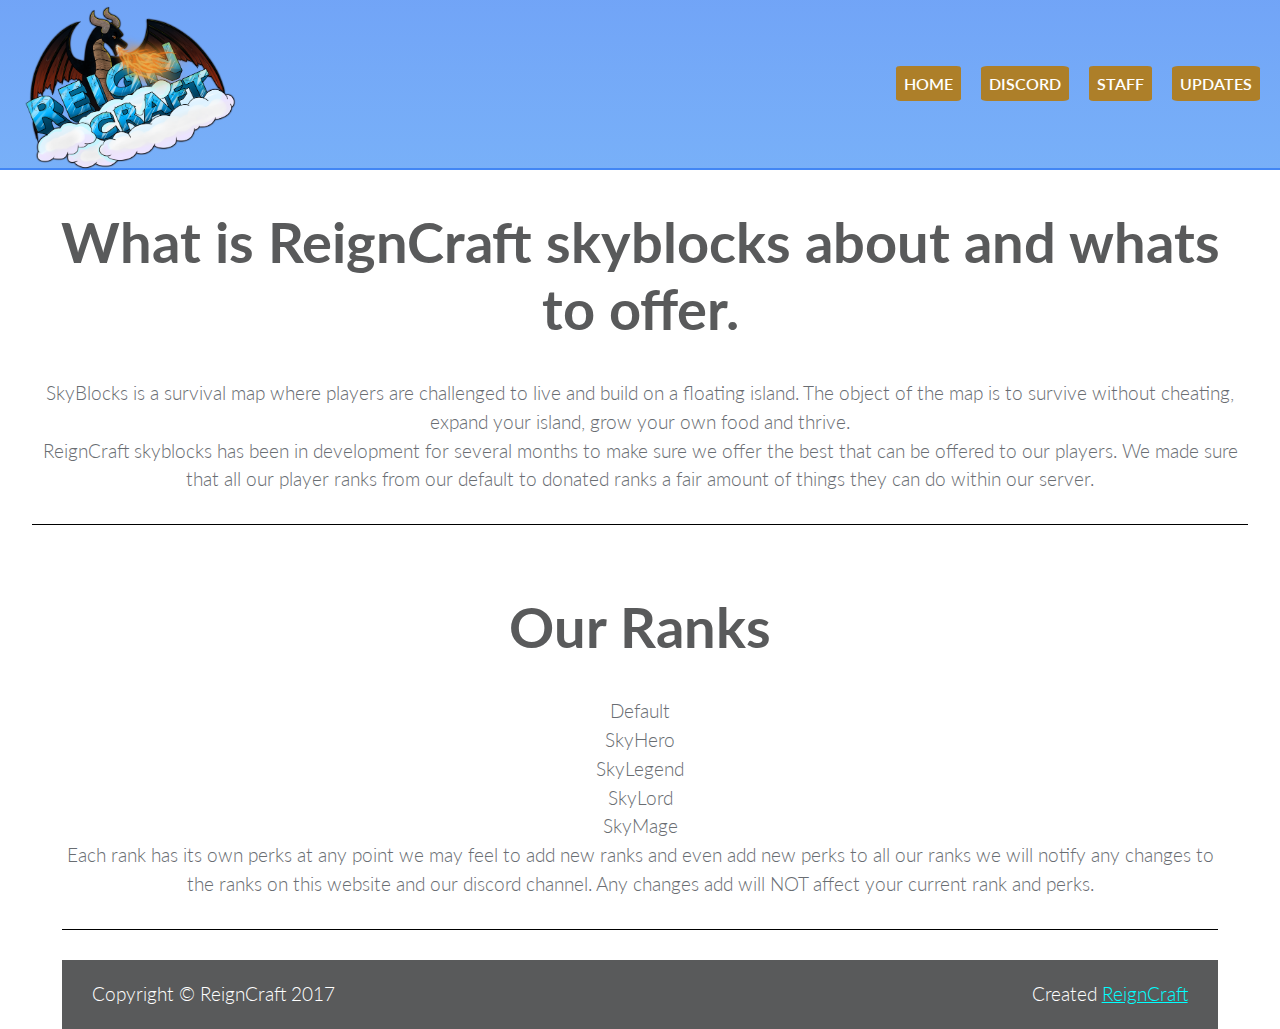
<file: about.html>
<!DOCTYPE html>
<html>
<head>
	<title>ReignCraft - About</title>
	<meta name="description" content="reigncraft staff.">
	<meta name="keywords" content="Reigncraft, Skyblocks, Minecraft Server, Minecraft, Fun, Play, Info, Website, Official">
	<meta name="viewport" content="width=device-width, initial-scale=1.0">
	<meta charset="utf-8">
	<link rel="stylesheet" href="css/stylesheet.css">
	<link rel='stylesheet' href='https://fonts.googleapis.com/css?family=Lato:100,300,regular,700,900' type='text/css'>
	<link rel="stylesheet" type="text/css" href="css/staff.css">
</head>
<body>
	<div class="container">
		<header>
			<div class="header">
				<div class="logo">
					<img src="img/logo.png" alt="MyServer logo"></a>
				</div>

				<ul class="nav">
					<li><a href="./index.html">Home</a></li>
	                                <li><a href="http://bit.ly/RC-DC">Discord</a></li>			
					<li><a href="./staff.html">Staff</a></li>
					<li><a href="./updates.html">Updates</a></li>
				</ul>
			</div>
		</header>

		<div class="main-content">
			<div class="about-staff">
				<div class="abt-epr">
					<h1 class="fade">What is ReignCraft skyblocks about and whats to offer.</h1>
					<p>SkyBlocks is a survival map where players are challenged to live and build on a floating island. The object of the map is to survive without cheating, expand your island, grow your own food and thrive.</p>
					<p>ReignCraft skyblocks has been in development for several months to make sure we offer the best that can be offered to our players. We made sure that all our player ranks from our default to donated ranks a fair amount of things they can do within our server.  </p>
				</div>
				
				<div class="prev-epr">
			</div>
		</div>

		<div class="main-content">
			<div class="about-staff">
				<div class="abt-epr">
					<h1 class="fade">Our Ranks</h1>
					<p>Default</p>
					<p>SkyHero</p>
					<p>SkyLegend</p>
					<p>SkyLord</p>
					<p>SkyMage</p>
					<p>Each rank has its own perks at any point we may feel to add new ranks and even add new perks to all our ranks we will notify any changes to the ranks on this website and our discord channel. Any changes add will NOT affect your current rank and perks.</p>

				</div>
				
				<div class="prev-epr">
			</div>
		</div>			
			
		<footer>
			<p>Copyright &copy; ReignCraft 2017</p>
			<!-- Remove this part below if you want! -->
			<p style="padding-right: 30px;">Created <a href="ReignCraft" target="_blank">ReignCraft</a></p>
		</footer>

	</div>

	<script src="https://code.jquery.com/jquery-1.11.2.min.js" type="text/javascript"></script>
	<script src="js/main.js" type="text/javascript"></script>
</body>
</html>
</file>
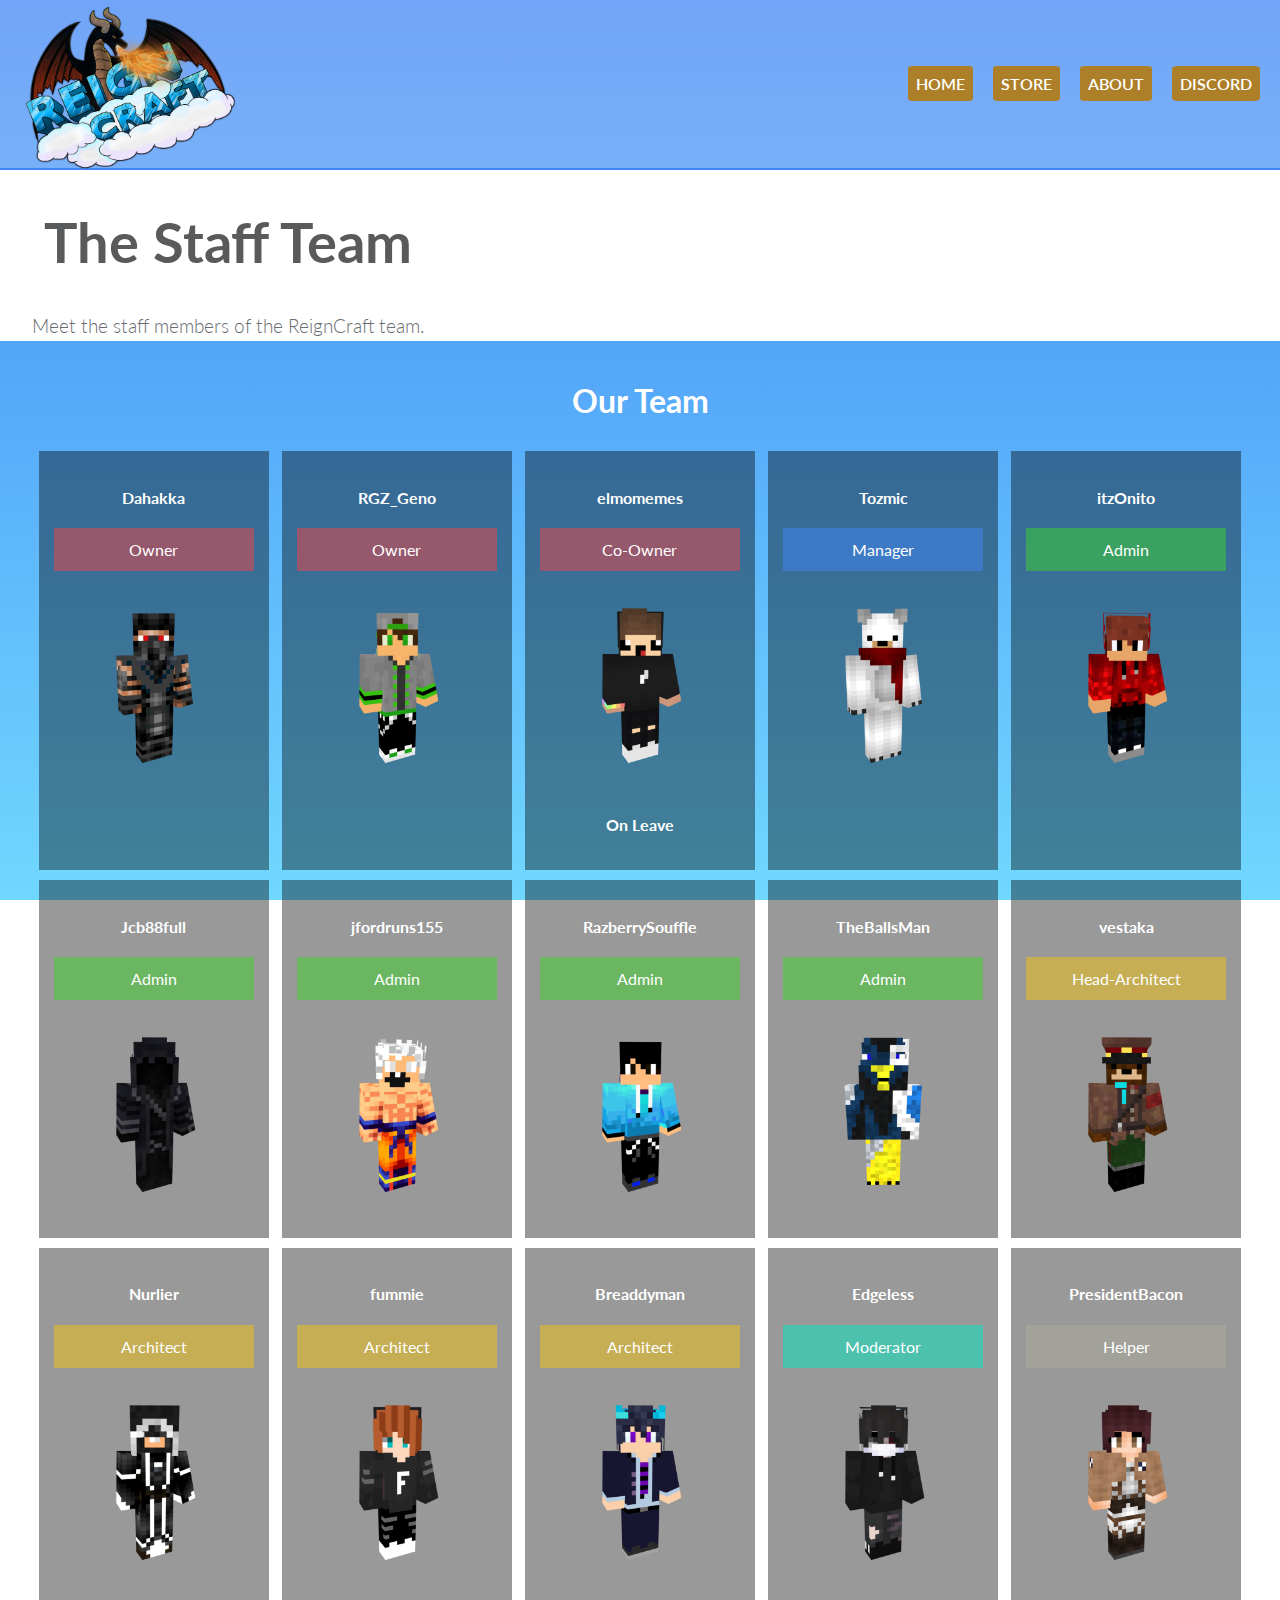
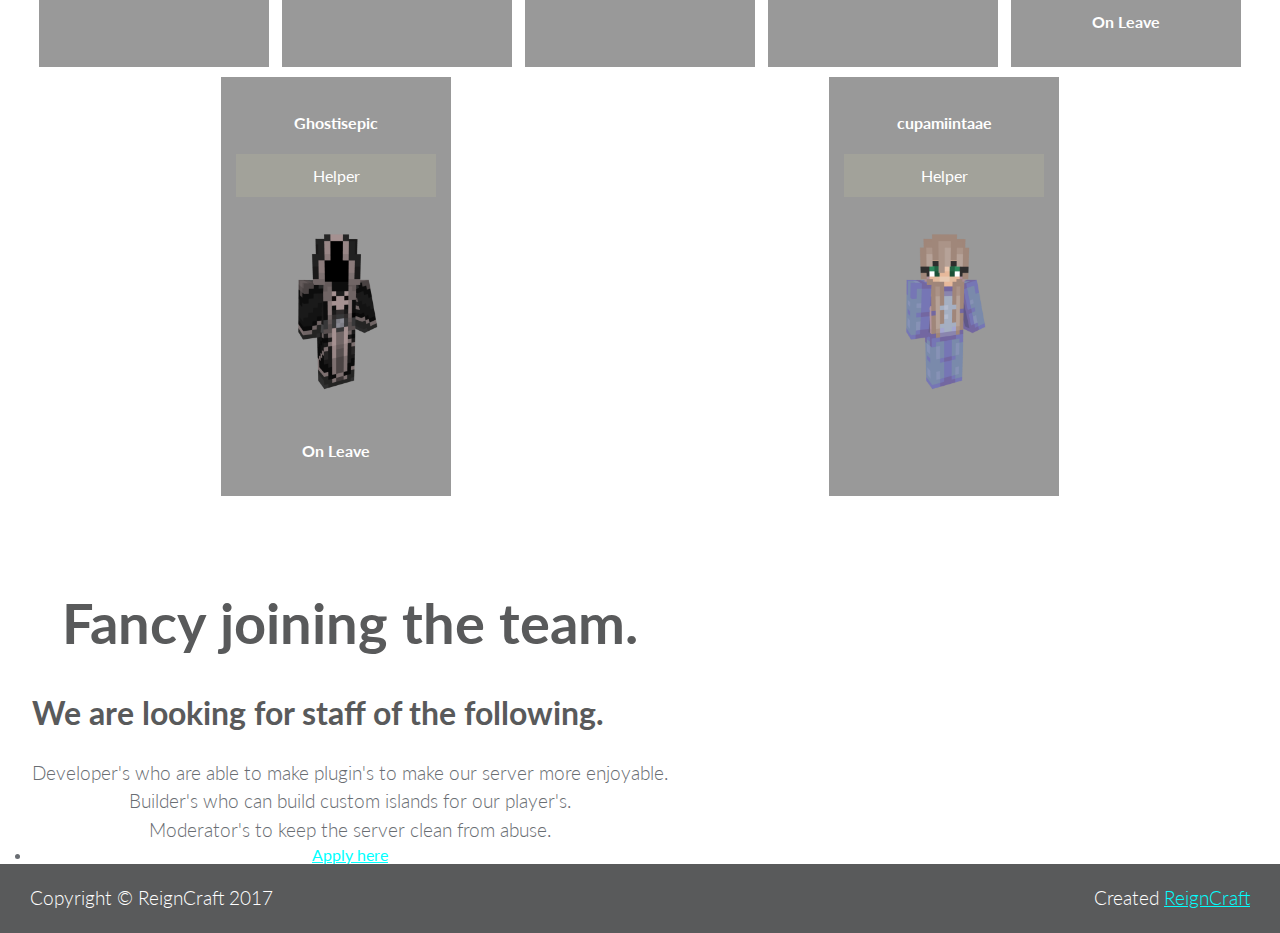
<file: staff.html>
<!DOCTYPE html>
<html>
<head>
	<title>ReignCraft - Staff Page</title>
	<meta name="description" content="reigncraft staff.">
	<meta name="keywords" content="MyServer, MyServer.com, Minecraft Server, Minecraft, Fun, Play, Info, Website, Official">
	<meta name="viewport" content="width=device-width, initial-scale=1.0">
	<meta charset="utf-8">
	<link rel="stylesheet" href="css/stylesheet.css">
	<link rel='stylesheet' href='https://fonts.googleapis.com/css?family=Lato:100,300,regular,700,900' type='text/css'>
	<link rel="stylesheet" type="text/css" href="css/staff.css">

</head>	
<body>
	<div class="container">
		<header>
			<div class="header">
				<div class="logo">
					<!-- In the img folder, upload your logo. -->
					<!-- Make sure to name it 'logo.png'! -->
					<img src="img/logo.png" alt="MyServer logo"></a>
				</div>

				<ul class="nav">
					<li><a href="./index.html">Home</a></li>
					<li><a href="http://mcreigncraft.buycraft.net/">Store</a></li>
					<li><a href="./about.html">About</a></li>
	                                <li><a href="http://bit.ly/RC-DC">Discord</a></li>
					</div>
		</header>

		<div class="main-content">
			<div class="about-staff">
				<div class="abt-epr">
					<h1>The Staff Team</h1>
					<p> Meet the staff members of the ReignCraft team.</p>
					
				</div>

			</div>
		</div>
	
			<div class="staff">
				<h2>Our Team</h2>
				<div class="staff-team">
					<div>
					    <h4>Dahakka</h4>
						<div class="Owner">Owner</div>
						<img src="img/Dahakka.png">
					</div>

					<div>
					    <h4>RGZ_Geno</h4>
						<div class="Owner">Owner</div>
						<img src="img/RGZ_Geno.png">
					</div>
					
					<div>
					    <h4>elmomemes</h4>
						<div class="Owner">Co-Owner</div>
						<img src="img/elmomemes.png">
						<h4>On Leave<h4/>
					</div>

					<div>
					    <h4>Tozmic</h4>
						<div class="Manager">Manager</div>
						<img src="img/Tozmic.png">
					</div>

					<div>
					    <h4>itzOnito</h4>
						<div class="Admin">Admin</div>
						<img src="img/itzOnito.png">
					</div>

					<div>
					    <h4>Jcb88full</h4>
						<div class="Admin">Admin</div>
						<img src="img/Jcb88full.png">
					</div>
					
					<div>
					    <h4>jfordruns155</h4>
						<div class="Admin">Admin</div>
						<img src="img/jfordruns155.png">
					</div>
					
					<div>
					    <h4>RazberrySouffle</h4>
						<div class="Admin">Admin</div>
						<img src="img/RazberrySouffle.png">
					</div>
					
					<div>
					    <h4>TheBallsMan</h4>
						<div class="Admin">Admin</div>
						<img src="img/TheBallsMan.png">
					</div>
					
					<div> 
					    <h4>vestaka</h4>
						<div class="Head-Architect">Head-Architect</div>
						<img src="img/vestaka.png">
					</div>
					
					<div>
					    <h4>Nurlier</h4>
						<div class="Architect">Architect</div>
						<img src="img/Nurlier.png">
					</div>
					
					<div>
					    <h4>fummie</h4>
						<div class="Architect">Architect</div>
						<img src="img/fummie.png">
					</div>
					
					<div>
					    <h4>Breaddyman</h4>
						<div class="Architect">Architect</div>
						<img src="img/Breaddyman.png">
					</div>
					
					<div>
					    <h4>Edgeless</h4>
						<div class="Mod">Moderator</div>
						<img src="img/Edgeless.png">
					</div>
					
					<div>
					    <h4>PresidentBacon</h4>
						<div class="Helper">Helper</div>
						<img src="img/PresidentBacon.png">
						<h4>On Leave<h4/>
					</div>
					
					<div>
					    <h4>Ghostisepic</h4>
						<div class="Helper">Helper</div>
						<img src="img/Ghostisepic.png">
					        <h4>On Leave<h4/>

					</div>
					
					<div>
					    <h4>cupamiintaae</h4>
						<div class="Helper">Helper</div>
						<img src="img/cupamiintaae.png">
					</div>					
				</div>
			</div>

		<div class="main-content">
			<div class="about-staff">
				<div class="abt-epr">
					<h1>Fancy joining the team.</h1>
					<h2>We are looking for staff of the following.</h2>
					<p>Developer's who are able to make plugin's to make our server more enjoyable.</p>
					<p>Builder's who can build custom islands for our player's.</p>
					<p>Moderator's to keep the server clean from abuse.</p>
					<li><a href="https://docs.google.com/forms/d/e/1FAIpQLSdTlkFN8zDhTP3xfgAcPqkv9RU6F4Nk2etN3WZpCAMZoFzHHw/viewform
">Apply here</a></li>
						
				</div>
				
			</div>	
		</div>

	
		<footer>
			<p>Copyright &copy; ReignCraft 2017</p>
			<p style="padding-right: 30px;">Created <a href="ReignCraft" target="_blank">ReignCraft</a></p>
		</footer>

	</div>

	<script src="https://code.jquery.com/jquery-1.11.2.min.js" type="text/javascript"></script>
	<script src="js/main.js" type="text/javascript"></script>
</body>
</html>
</file>
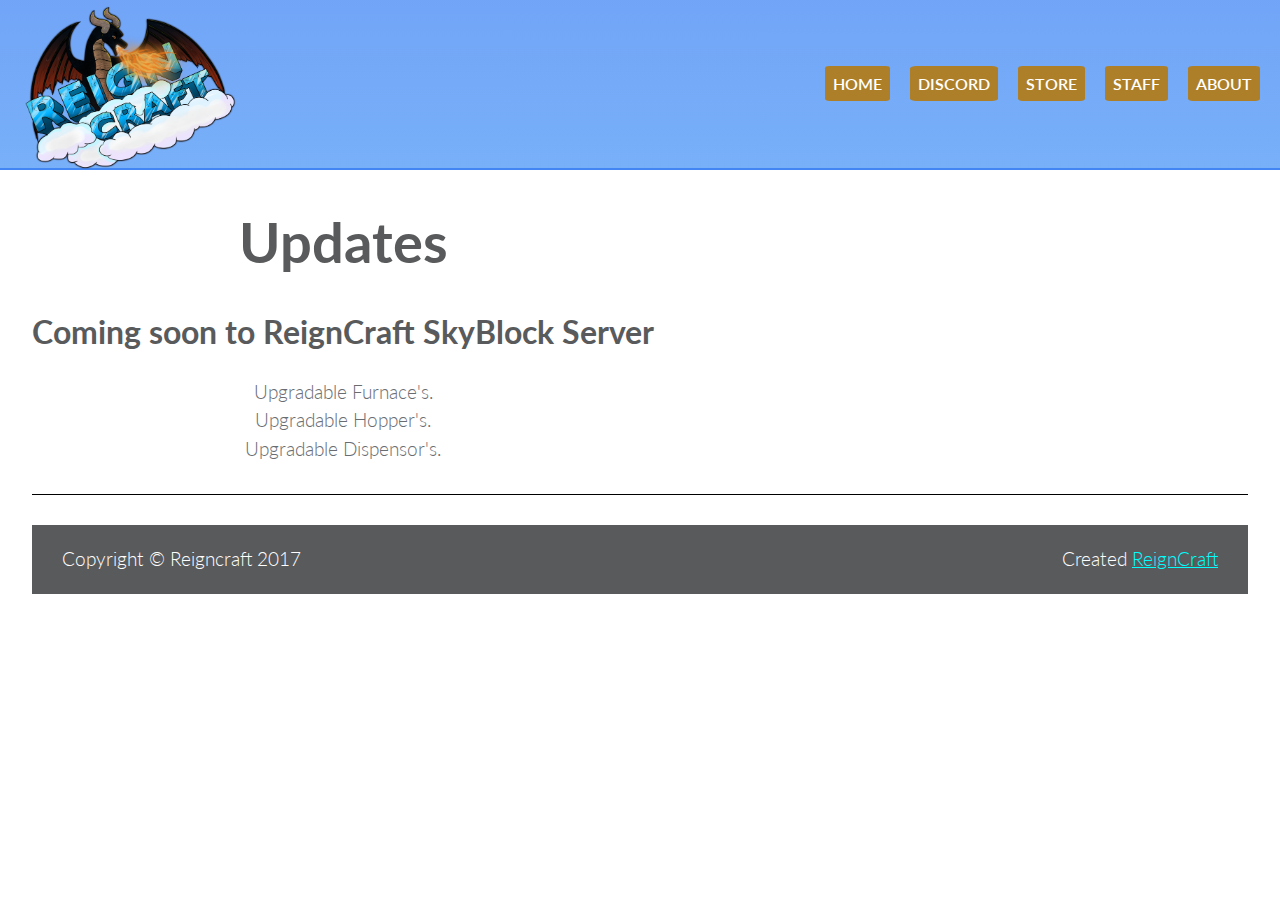
<file: updates.html>
<!DOCTYPE html>
<html>
<head>
	<title>ReignCraft - Staff Page</title>
	<meta name="description" content="reigncraft staff.">
	<meta name="keywords" content="MyServer, MyServer.com, Minecraft Server, Minecraft, Fun, Play, Info, Website, Official">
	<meta name="viewport" content="width=device-width, initial-scale=1.0">
	<meta charset="utf-8">
	<link rel="stylesheet" href="css/stylesheet.css">
	<link rel='stylesheet' href='https://fonts.googleapis.com/css?family=Lato:100,300,regular,700,900' type='text/css'>
	<link rel="stylesheet" type="text/css" href="css/staff.css">
</head>
<body>
	<div class="container">
		<header>
			<div class="header">
				<div class="logo">
					<!-- In the img folder, upload your logo. -->
					<!-- Make sure to name it 'logo.png'! -->
					<a href="/"><img src="img/logo.png" alt="MyServer logo"></a>
				</div>

				<ul class="nav">
					<li><a href="./index.html">Home</a></li>
					<li><a href="http://bit.ly/RC-DC">Discord</a></li>
					<li><a href="http://mcreigncraft.buycraft.net/">Store</a></li>
					<li><a href="./staff.html">Staff</a></li>
					<li><a href="./about.html">About</a></li>
				</ul>
			</div>
		</header>

		<div class="main-content">
			<div class="about-staff">
				<div class="abt-epr">
					<h1 class="fade">Updates</h1>
					<H2>Coming soon to ReignCraft SkyBlock Server</h2>
					
					<p>Upgradable Furnace's.</p>
					<p>Upgradable Hopper's.</p>
					<p>Upgradable Dispensor's.</p>
					
				</div>
				
				<div class="prev-epr">
			</div>
		</div>

		<footer>
			<p>Copyright &copy; Reigncraft 2017</p>
			<!-- Remove this part below if you want! -->
			<p style="padding-right: 30px;">Created <a href="ReignCraft" target="_blank">ReignCraft</a></p>
		</footer>

	</div>

	<script src="https://code.jquery.com/jquery-1.11.2.min.js" type="text/javascript"></script>
	<script src="js/main.js" type="text/javascript"></script>
</body>
</html>
</file>
<file: css/stylesheet.css>
/* Global */

body {
	font-family: Helvetica;
	margin: 0;
	font-family: Lato;
	color: #696d72;
	box-sizing: border-box;
}

p {
	margin: 0;
	font-size: 1.2em;
	font-weight: 300;
	line-height: 1.5em;
}

h1 {
	text-align: center;font-size: 1.8em;
}

h2 {
	text-align: center;font-size: 2em;
}

h1,
h2 {
	color: #595a5b;
}

a {
	color: cyan;
}

/* Header */

header {
	background: linear-gradient(rgba(66,134,244,0.75), rgba(112,216,255,0.75)) fixed;;
	width: 100%;
	text-align: center;
	border-bottom: 2px solid #4286f4;
	box-sizing: border-box;
}


.nav a {
	background-color: #ad7f29;
	color: white;
	text-decoration: none;
	padding: 4px;
	border-radius: 7%;
}

.header {
	display: flex;
	justify-content: center;
	align-items: center;
	flex-wrap: wrap;
	padding-right: 20px;
}

header h1 {
	color: white;
	padding-top: 50px;
}

.nav {
	list-style: none;
	display: flex;
}

.nav:not(:first-child) li {
	margin-left: 20px;
}

.nav li {
	text-transform: uppercase;
	font-weight: 600;
}

.logo {
	transition-duration: 0.5s;
}

.logo img {
	width: 200px;
	margin-left: 30px;
	margin-top: 10px;
}

.logo:hover {
	transform: scale(1.05);
}

.nav {
	padding: 18px 0 20px 0;
}

/* Main Content */

.main-content {
	width: 95%;
	text-align: center;
	margin: 0 auto;
}

/* Footer */

footer {
	background-color: #595a5b;
	color: white;
	padding: 20px 0;
	margin-top: 50px;
	display: flex;
	justify-content: space-between;
}

footer p {
	padding: 0 0 0 30px;
}

/* Media Queries */
@media(min-width: 700px) {
	h1 {
		font-size: 3.5em;
	}
	.header {
		justify-content: space-between;
		padding-right: none;
	}
	.picture-container {
		padding: 0 10px 0 0;
	}
	.nav a {
		padding: 8px;
	}
}
</file>
<file: css/staff.css>
/* About */
<style>
h1 {
    text-align: center;
}

h2 {
    text-align: left;
}

h3 {
    text-align: right;
}
</style>
h2 {
	margin-bottom: 0;
}

.about-staff {
	display: flex;
	justify-content: space-between;
	flex-wrap: wrap;
}

.prev-epr {
	margin: 30px auto 0 auto;
	margin-bottom: 30px;
	border-top: 1px solid black;
}

.about-epr,
.prev-epr {
	flex: 1 0 100%;
}

/* Meter */
.meter-container {
	text-align: left;
}

.meter {
	width: 100%;
	background: #595a5b;
}

.skills {
	text-align: right;
	padding-right: 20px;
	line-height: 40px;
	color: white;
}


/* Staff */
.staff-team {
	display: flex;
	justify-content: space-around;
	flex-wrap: wrap;
	margin: 20px auto 10px auto;
	width: 95%;
}

.staff {
	background: linear-gradient(#4286f4, #70d8ff) fixed;
	padding: 40px 0;
}

.staff h2 {
	color: white;
	text-align: center;
	margin-top: 0;
}

.staff-team > div {
	padding: 15px;
	margin: 5px;
	background-color: rgba(0,0,0,0.4);
	color: white;
	text-align: center;
}

.staff-team img {
	width: 200px;
	margin-top: 20px;
}

.ma {width: 78%; background: #f44141;}
.mb {width: 96%; background: #33af33;}
.mc {width: 98%; background: #4286f4;}

.Owner,
.Manager,
.Admin, 
.Architect,
.Head-Architect,
.Mod,
.Helper,
.Retired{
	padding: 12px;
}

.Owner {background-color: rgba(244, 65, 65, .5);}
.Manager {background-color: rgba(66, 134, 244, .5);}
.Admin {background-color: rgba(59, 211, 42, .5);}
.Architect {background-color: rgba(241, 196, 15, .5);}
.Head-Architect {background-color: rgba(241, 196, 15, .5);}
.Mod {background-color: rgba(0, 233, 196, .5);}
.Helper {background-color: rgba(250, 250, 165, .1);}
.Retired {background-color: rgba(145, 126, 126, .63);}
/* Footer */
footer {
	margin-top: 0;
}
</file>
